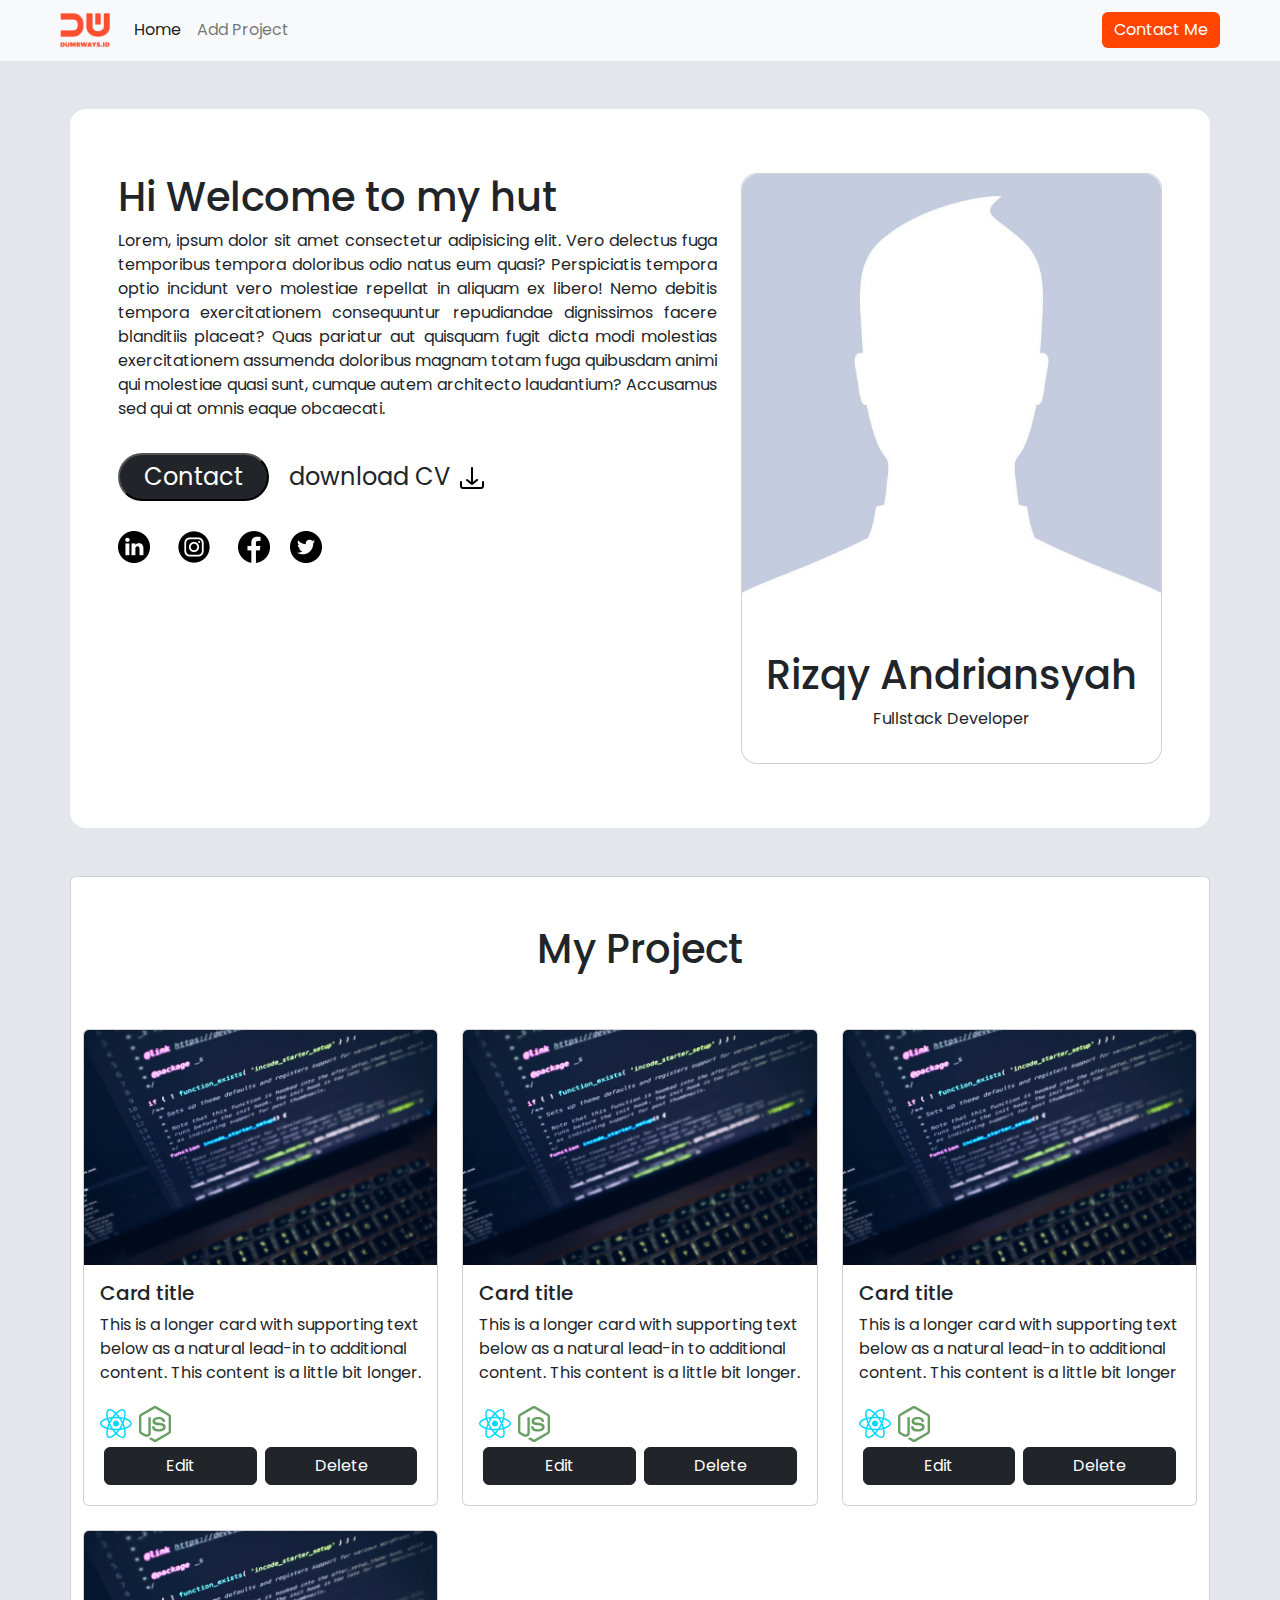
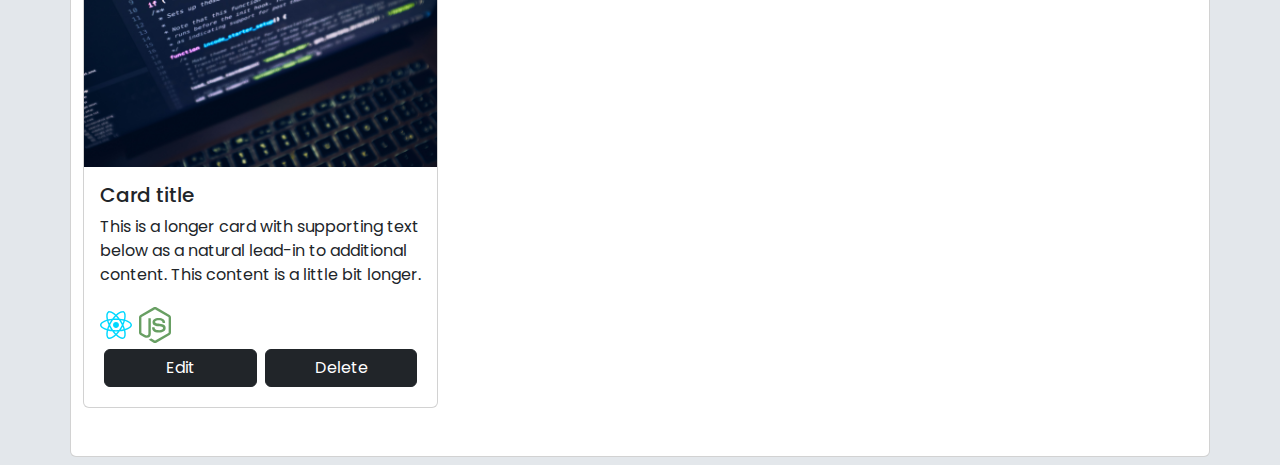
<file: index.html>
<!doctype html>
<html lang="en">
<head>
    <meta charset="utf-8">
    <meta name="viewport" content="width=device-width, initial-scale=1">
    <title>Home</title>
    <link rel="icon" href="/assets/img/brandred.png">
    <link rel="stylesheet" href="/assets/css/home.css">
    <link rel="preconnect" href="https://fonts.googleapis.com">
    <link rel="preconnect" href="https://fonts.gstatic.com" crossorigin>
    <link href="https://fonts.googleapis.com/css2?family=Poppins:wght@400;500;700&display=swap" rel="stylesheet">
    <link rel="stylesheet" href="assets/bootstrap-5.2.3-dist/css/bootstrap.min.css">
</head>
<body>
    <!-- Navbar Start -->
    <nav class="navbar navbar-expand-lg bg-light">
        <div class="container-fluid">
            <a class="navbar-brand  ms-5" href="index.html"><img src="/assets/img/brandred.png" width="50px"></a>
            <div class="collapse navbar-collapse" id="navbarNav">
                <ul class="navbar-nav">
                    <li class="nav-item">
                        <a class="nav-link active" aria-current="page" href="index.html">Home</a>
                    </li>
                    <li class="nav-item">
                        <a class="nav-link" href="project.html">Add Project</a>
                    </li>
                </ul>
            </div>
            <div class="d-flex justify-content-end">
                <a href="contact.html"><button type="button" class="btn btn-primary me-5">Contact Me</button></a>
            </div>
            <!-- Button navbar mobile start -->
            <button class="navbar-toggler" type="button" data-bs-toggle="collapse" data-bs-target="#navbarNav" aria-controls="navbarNav" aria-expanded="false" aria-label="Toggle navigation">
                <span class="navbar-toggler-icon"></span>
            </button>
            <!-- Button navbar mobile end -->
        </div>
    </nav>
    <!-- Navbar End -->
    <main>
        <!-- Card Start -->
        <section class="px-3 px-lg-0">
            <div class="container card my-5 p-5 rounded-4 border-0">
                <div class="row">
                    <div class="col-lg-7 col-12 my-3 order-lg-first order-last">
                        <div class="intro-text">
                            <h1>Hi Welcome to my hut</h1>
                            <p>
                                Lorem, ipsum dolor sit amet consectetur adipisicing elit. Vero delectus fuga temporibus tempora doloribus odio natus eum quasi? Perspiciatis tempora optio incidunt vero molestiae repellat in aliquam ex libero! Nemo debitis tempora exercitationem consequuntur repudiandae dignissimos facere blanditiis placeat? Quas pariatur aut quisquam fugit dicta modi molestias exercitationem assumenda doloribus magnam totam fuga quibusdam animi qui molestiae quasi sunt, cumque autem architecto laudantium? Accusamus sed qui at omnis eaque obcaecati.
                            </p>
                            <div class="w-100 my-1 py-3">
                                <a href="contact.html" class="d-inline-block nav-link">
                                    <button class="bg-dark text-white rounded-5 fs-4 px-4 py-1 me-3">Contact</button>
                                </a>
                                <a href="#" class="d-inline-block nav-link">
                                    <p class="fs-4">download CV <img src="/assets/img/download.png" width="32px"></p>
                                </a>
                            </div>
                            <div class="social-media mt-1">
                                <a href="#" class="nav-link d-inline-block me-4">
                                    <img src="/assets/img/linkedin.png" width="32px">
                                </a>
                                <a href="#" class="nav-link d-inline-block me-4">
                                    <img src="/assets/img/instagram.png" width="32px">
                                </a>
                                <a href="#" class="nav-link d-inline-block me-3">
                                    <img src="/assets/img/facebook-circular-logo.png" width="32px">
                                </a>
                                <a href="#" class="nav-link d-inline-block me-4">
                                    <img src="/assets/img/twitter.png" width="32px">
                                </a>
                            </div>
                        </div>
                    </div>
                    <div class="col-lg-5 col-10 my-3 order-lg-last order-first">
                        <div class="card rounded-4">
                            <div class="card-img">
                                <img src="/assets/img/Facebook-default-no-profile-pic.jpg" class="img-fluid rounded-4">
                            </div>
                            <div class="card-body">
                                <div class="card-title text-center">
                                    <h1>Rizqy Andriansyah</h1>
                                    <p>Fullstack Developer</p>
                                </div>
                            </div>
                        </div>
                    </div>
                </div>
            </div>
        </section>
        <!-- Card End -->
        <!-- My Project Start -->
        <section>
            <div class="container card my-2">
                <h1 class="text-center py-5">My Project</h1>
                <div class="row row-cols-2 row-cols-md-3 g-4 mb-5">
                    <div class="col">
                        <div class="card">
                            <img src="/assets/img/luca-bravo-XJXWbfSo2f0-unsplash.jpg" class="card-img-top" alt="...">
                            <div class="card-body">
                                <h5 class="card-title">Card title</h5>
                                <p class="card-text">This is a longer card with supporting text below as a natural lead-in to additional content. This content is a little bit longer.</p>
                                <div class="tech-icon fs-3">
                                    <img src="/assets/img/react-js-icon.svg" width="32px">
                                    <img src="/assets/img/node-js-icon.svg" width="32px">
                                </div>
                                <div class="card-button w-100 d-flex justify-content-between">
                                    <button class="btn btn-dark w-50 m-1">Edit</button>
                                    <button class="btn btn-dark w-50 m-1">Delete</button>
                                </div>
                            </div>
                        </div>
                    </div>
                    <div class="col">
                        <div class="card">
                            <img src="/assets/img/luca-bravo-XJXWbfSo2f0-unsplash.jpg" class="card-img-top" alt="...">
                            <div class="card-body">
                                <h5 class="card-title">Card title</h5>
                                <p class="card-text">This is a longer card with supporting text below as a natural lead-in to additional content. This content is a little bit longer.</p>
                                <div class="tech-icon fs-3">
                                    <img src="/assets/img/react-js-icon.svg" width="32px">
                                    <img src="/assets/img/node-js-icon.svg" width="32px">
                                </div>
                                <div class="card-button w-100 d-flex justify-content-between">
                                    <button class="btn btn-dark w-50 m-1">Edit</button>
                                    <button class="btn btn-dark w-50 m-1">Delete</button>
                                </div>
                            </div>
                        </div>
                    </div>
                    <div class="col">
                        <div class="card">
                            <img src="/assets/img/luca-bravo-XJXWbfSo2f0-unsplash.jpg" class="card-img-top" alt="...">
                            <div class="card-body">
                                <h5 class="card-title">Card title</h5>
                                <p class="card-text">This is a longer card with supporting text below as a natural lead-in to additional content. This content is a little bit longer</p>
                                <div class="tech-icon fs-3">
                                    <img src="/assets/img/react-js-icon.svg" width="32px">
                                    <img src="/assets/img/node-js-icon.svg" width="32px">
                                </div>
                                <div class="card-button w-100 d-flex justify-content-between">
                                    <button class="btn btn-dark w-50 m-1">Edit</button>
                                    <button class="btn btn-dark w-50 m-1">Delete</button>
                                </div>
                            </div>
                        </div>
                    </div>
                    <div class="col">
                        <div class="card">
                            <img src="/assets/img/luca-bravo-XJXWbfSo2f0-unsplash.jpg" class="card-img-top" alt="...">
                            <div class="card-body">
                                <h5 class="card-title">Card title</h5>
                                <p class="card-text">This is a longer card with supporting text below as a natural lead-in to additional content. This content is a little bit longer.</p>
                                <div class="tech-icon fs-3">
                                    <img src="/assets/img/react-js-icon.svg" width="32px">
                                    <img src="/assets/img/node-js-icon.svg" width="32px">
                                </div>
                                <div class="card-button w-100 d-flex justify-content-between">
                                    <button class="btn btn-dark w-50 m-1">Edit</button>
                                    <button class="btn btn-dark w-50 m-1">Delete</button>
                                </div>
                            </div>
                        </div>
                    </div>
                </div>
            </div>
        </section>
        <!-- My Project End -->
    </main>
    <!-- Script -->
    <script src="https://cdn.jsdelivr.net/npm/bootstrap@5.2.2/dist/js/bootstrap.bundle.min.js" integrity="sha384-OERcA2EqjJCMA+/3y+gxIOqMEjwtxJY7qPCqsdltbNJuaOe923+mo//f6V8Qbsw3" crossorigin="anonymous"></script>
</body>
</html>
</file>
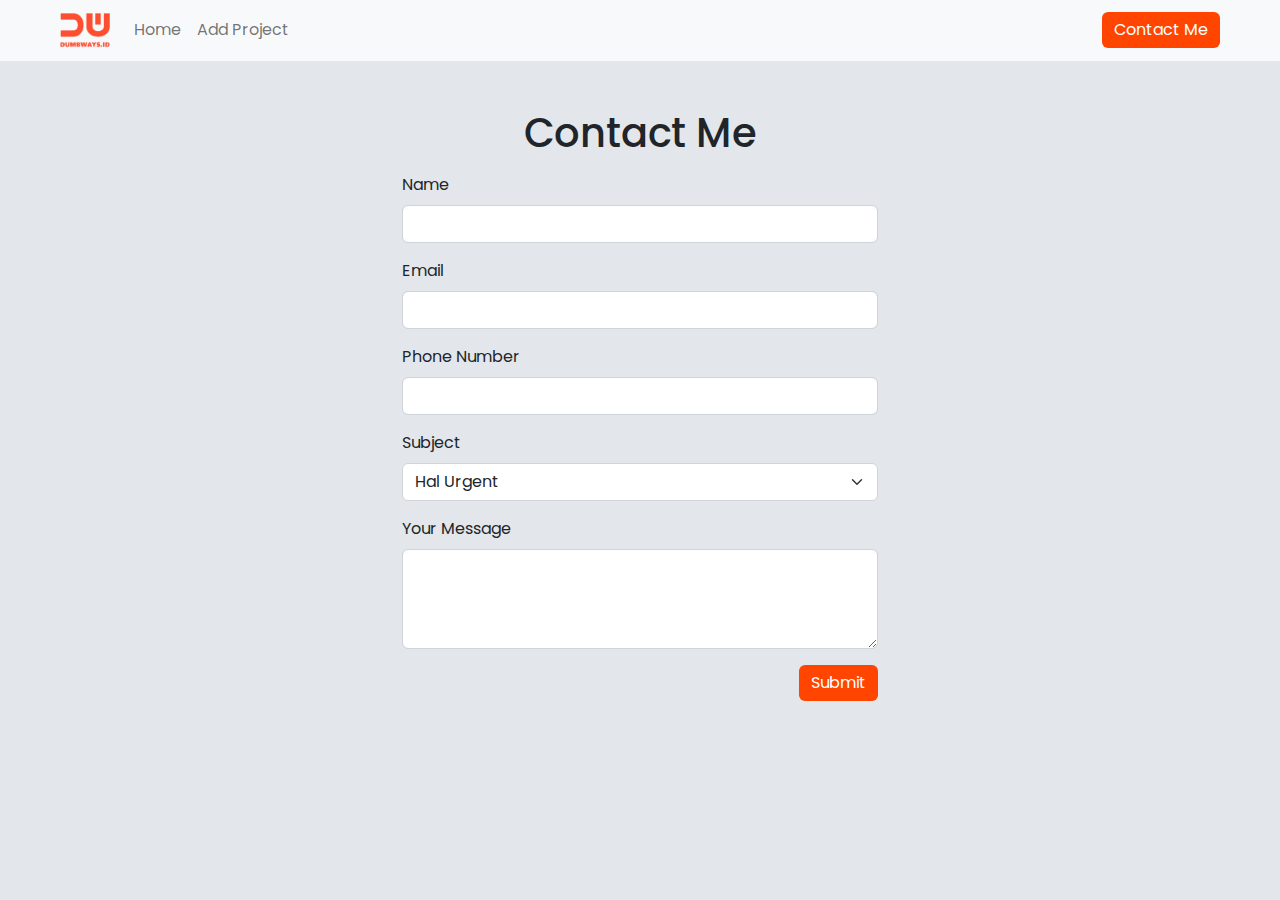
<file: contact.html>
<!doctype html>
<html lang="en">
<head>
    <meta charset="utf-8">
    <meta name="viewport" content="width=device-width, initial-scale=1">
    <title>Home</title>
    <link rel="icon" href="/assets/img/brandred.png">
    <link rel="stylesheet" href="/assets/css/contact.css">
    <link rel="preconnect" href="https://fonts.googleapis.com">
    <link rel="preconnect" href="https://fonts.gstatic.com" crossorigin>
    <link href="https://fonts.googleapis.com/css2?family=Poppins:wght@400;500;700&display=swap" rel="stylesheet">
    <link rel="stylesheet" href="assets/bootstrap-5.2.3-dist/css/bootstrap.min.css">
</head>
<body>
    <!-- Navbar Start -->
    <nav class="navbar navbar-expand-lg bg-light">
        <div class="container-fluid">
            <a class="navbar-brand  ms-5" href="index.html"><img src="/assets/img/brandred.png" width="50px"></a>
            <div class="collapse navbar-collapse" id="navbarNav">
                <ul class="navbar-nav">
                    <li class="nav-item">
                        <a class="nav-link" href="index.html">Home</a>
                    </li>
                    <li class="nav-item">
                        <a class="nav-link" href="project.html">Add Project</a>
                    </li>
                </ul>
            </div>
            <div class="d-flex justify-content-end">
                <a href="contact.html"><button type="button" class="btn btn-primary me-5">Contact Me</button></a>
            </div>
            <!-- Button navbar mobile start -->
            <button class="navbar-toggler" type="button" data-bs-toggle="collapse" data-bs-target="#navbarNav" aria-controls="navbarNav" aria-expanded="false" aria-label="Toggle navigation">
                <span class="navbar-toggler-icon"></span>
            </button>
            <!-- Button navbar mobile end -->
        </div>
    </nav>
    <!-- Navbar End -->
    <main>
        <!-- Form Start -->
        <div class="container mt-5" style="width: 500px">
            <h1 style="text-align: center;" class="mb-3">Contact Me</h1>
            <form onsubmit="submitData(event)">
                <div class="mb-3">
                    <label for="input-name" class="form-label">Name</label>
                    <input type="text" class="form-control" id="input-name">
                </div>
                <div class="mb-3">
                    <label for="input-email" class="form-label">Email</label>
                    <input type="text" class="form-control" id="input-email">
                </div>
                <div class="mb-3">
                    <label for="input-number" class="form-label">Phone Number</label>
                    <input type="number" class="form-control" id="input-number">
                </div>
                <div class="mb-3">
                    <label for="input-subject" class="form-label">Subject</label>
                    <select id="input-subject" class="form-select">
                        <option value="urgent">Hal Urgent</option>
                        <option value="bisnis">Bisnis</option>
                        <option value="sekolah">Sekolah</option>
                    </select>
                </div>
                <div class="mb-3">
                    <label for="input-message" class="form-label">Your Message</label>
                    <textarea class="form-control" id="input-message" style="height: 100px"></textarea>
                </div>
                <div class="d-flex w-100 justify-content-end">
                    <button type="submit" class="btn btn-primary bg-orange">Submit</button>
                </div>
            </form>
        </div>
        <!-- Form End -->
    </main>
    <!-- Script Start -->
    <script src="/assets/js/contact.js"></script>
    <script src="https://cdn.jsdelivr.net/npm/bootstrap@5.2.2/dist/js/bootstrap.bundle.min.js" integrity="sha384-OERcA2EqjJCMA+/3y+gxIOqMEjwtxJY7qPCqsdltbNJuaOe923+mo//f6V8Qbsw3" crossorigin="anonymous"></script>
    <!-- Script End -->
</body>
</html>
</file>
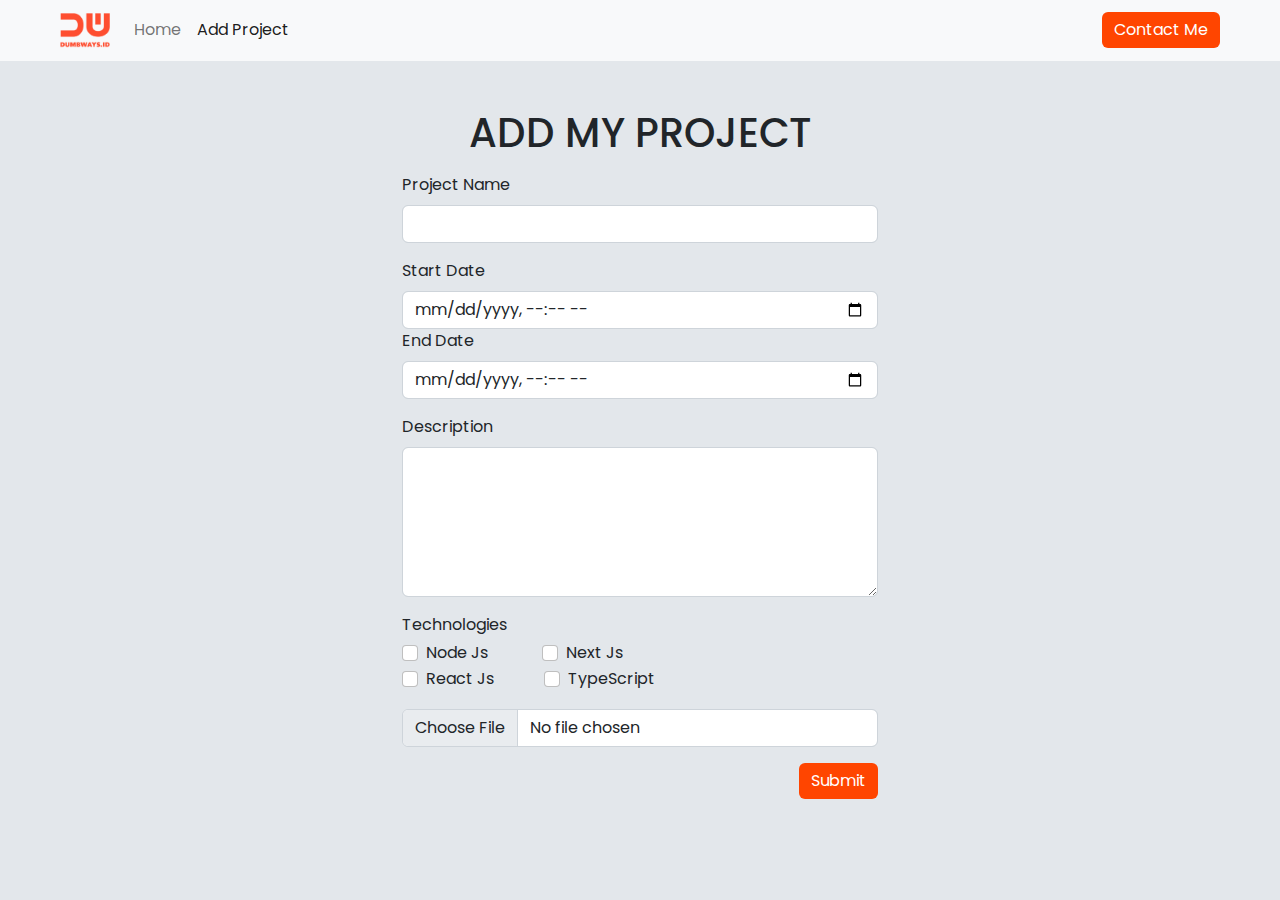
<file: project.html>
<!doctype html>
<html lang="en">
<head>
    <meta charset="utf-8">
    <meta name="viewport" content="width=device-width, initial-scale=1">
    <title>Home</title>
    <link rel="icon" href="/assets/img/brandred.png">
    <link rel="stylesheet" href="/assets/css/project.css">
    <link rel="preconnect" href="https://fonts.googleapis.com">
    <link rel="preconnect" href="https://fonts.gstatic.com" crossorigin>
    <link href="https://fonts.googleapis.com/css2?family=Poppins:wght@400;500;700&display=swap" rel="stylesheet">
    <link rel="stylesheet" href="assets/bootstrap-5.2.3-dist/css/bootstrap.min.css">
</head>
<body>
    <!-- Navbar Start -->
    <nav class="navbar navbar-expand-lg bg-light">
        <div class="container-fluid">
            <a class="navbar-brand  ms-5" href="index.html"><img src="/assets/img/brandred.png" width="50px"></a>
            <div class="collapse navbar-collapse" id="navbarNav">
                <ul class="navbar-nav">
                    <li class="nav-item">
                        <a class="nav-link" href="index.html">Home</a>
                    </li>
                    <li class="nav-item">
                        <a class="nav-link active" aria-current="page" href="project.html">Add Project</a>
                    </li>
                </ul>
            </div>
            <div class="d-flex justify-content-end">
                <a href="contact.html"><button type="button" class="btn btn-primary me-5">Contact Me</button></a>
            </div>
            <!-- Button navbar mobile start -->
            <button class="navbar-toggler" type="button" data-bs-toggle="collapse" data-bs-target="#navbarNav" aria-controls="navbarNav" aria-expanded="false" aria-label="Toggle navigation">
                <span class="navbar-toggler-icon"></span>
            </button>
            <!-- Button navbar mobile end -->
        </div>
    </nav>
    <!-- Navbar End -->
    <main>
        <!-- Form Start -->
        <div class="container mt-5" style="width: 500px">
            <h1 style="text-align: center;" class="mb-3">ADD MY PROJECT</h1>
            <form>
                <div class="mb-3">
                    <label for="input-project-name" class="form-label">Project Name</label>
                    <input type="text" class="form-control" id="input-project-name">
                </div>
                <div class="row mb-3">
                    <div class="col">
                        <label for="input-startDate" class="form-label">Start Date</label>
                        <input type="datetime-local" class="form-control" id="input-startDate">
                    </div>
                    <div class="col">
                        <label for="input-endDate" class="form-label">End Date</label>
                        <input type="datetime-local" class="form-control" id="input-endDate">
                    </div>
                </div>
                <div class="mb-3">
                    <label for="input-description" class="form-label">Description</label>
                    <textarea class="form-control" id="input-description" style="height: 150px"></textarea>
                </div>
                <div class="mt-0 mb-3">
                    <div class="mb-1">
                        <label for="">Technologies</label>
                    </div>
                    <div class="form-check form-check-inline" style="margin-right: 50px;">
                        <input class="form-check-input" type="checkbox" id="nodeJS" value="nodeJS">
                        <label class="form-check-label" for="nodeJS">Node Js</label>
                    </div>
                    <div class="form-check form-check-inline">
                        <input class="form-check-input" type="checkbox" id="nextJS" value="nextJS">
                        <label class="form-check-label" for="nextJS">Next Js</label>
                    </div>
                    <div></div>
                    <div class="form-check form-check-inline" style="margin-right: 46px;">
                        <input class="form-check-input" type="checkbox" id="reactJS" value="reactJS">
                        <label class="form-check-label" for="reactJS">React Js</label>
                    </div>
                    <div class="form-check form-check-inline">
                        <input class="form-check-input" type="checkbox" id="typeScript" value="typeScript">
                        <label class="form-check-label" for="typeScript">TypeScript</label>
                    </div>
                </div>
                <div class="input-group mb-3">
                    <input type="file" class="form-control" id="uploadImage" aria-label="Upload">
                </div>
                <div class="d-flex w-100 justify-content-end">
                    <button type="submit" class="btn btn-primary bg-orange">Submit</button>
                </div>
            </form>
        </div>
        <!-- Form End -->
    </main>
    <!-- Script Start -->
    <script src="https://cdn.jsdelivr.net/npm/bootstrap@5.2.2/dist/js/bootstrap.bundle.min.js" integrity="sha384-OERcA2EqjJCMA+/3y+gxIOqMEjwtxJY7qPCqsdltbNJuaOe923+mo//f6V8Qbsw3" crossorigin="anonymous"></script>
    <!-- Script End -->
</body>
</html>
</file>
<file: assets/css/home.css>
* {
    font-family: 'Poppins', sans-serif;
}

body {
    background-color: #E3E7EB !important;
}

.btn.btn-primary {
    background-color: orangered !important;
    border: none;
}

.intro-text {
    text-align: justify;
}
</file>
<file: assets/css/contact.css>
* {
    font-family: 'Poppins', sans-serif;
}

body {
    background-color: #E3E7EB !important;
}

.btn.btn-primary {
    background-color: orangered !important;
    border: none;
}
</file>
<file: assets/css/project.css>
* {
    font-family: 'Poppins', sans-serif;
}

body {
    background-color: #E3E7EB !important;
}

.btn.btn-primary {
    background-color: orangered !important;
    border: none;
}
</file>
